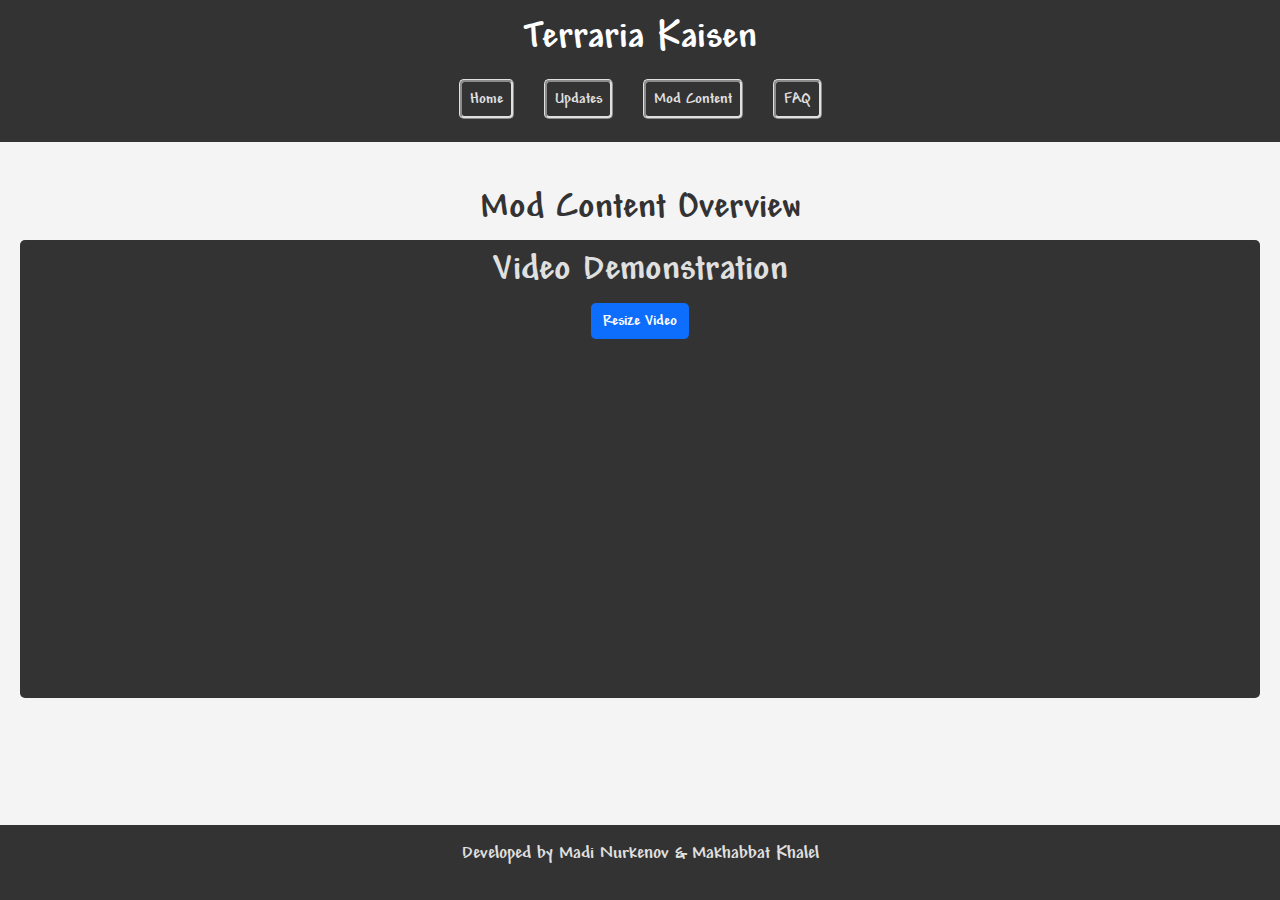
<file: content.html>
<!DOCTYPE html>
<html lang="en">
<head>
    <meta charset="UTF-8">
    <meta name="viewport" content="width=device-width, initial-scale=1.0">
    <title>Terraria Kaisen - Mod Content</title>
    <link href="https://cdn.jsdelivr.net/npm/bootstrap@5.3.0-alpha1/dist/css/bootstrap.min.css" rel="stylesheet">
    <link rel="stylesheet" href="content.css">

</head>
<body>
    <header id="site-header" class="mb-4">
        <h1>Terraria Kaisen</h1>
        <nav class="navbar navbar-expand-lg">
            <div class="container-fluid justify-content-center">
                <button class="navbar-toggler" type="button" data-bs-toggle="collapse" data-bs-target="#navbarNav" aria-controls="navbarNav" aria-expanded="false" aria-label="Toggle navigation">
                    <span class="navbar-toggler-icon"></span>
                </button>
                <div class="collapse navbar-collapse justify-content-center" id="navbarNav">
                    <ul class="navbar-nav">
                        <li class="nav-item">
                            <a class="nav-link active" href="index.html" tabindex="0">Home</a>
                        </li>
                        <li class="nav-item">
                            <a class="nav-link" href="updates.html" tabindex="0">Updates</a>
                        </li>
                        <li class="nav-item">
                            <a class="nav-link" href="content.html" tabindex="0">Mod Content</a>
                        </li>
                        <li class="nav-item">
                            <a class="nav-link" href="faq.html" tabindex="0">FAQ</a>
                        </li>
                    </ul>
                </div>
            </div>
        </nav>
    </header>

    <main id="content-wrapper">
        <h2 class="section-title">Mod Content Overview</h2>
        
        <div class="row" id="gif-container">
            
        </div>
        
        <section class="content-section">
            <h3 class="big-page-text">Video Demonstration</h3>
            <input type="checkbox" id="resize-video" class="hidden-checkbox">
            <label for="resize-video" class="btn btn-primary my-custom-button">Resize Video</label>

            <div id="video-container">
                <iframe 
                    id="video-player"
                    class="small"
                    width="560" height="315" src="https://www.youtube.com/embed/LUdjzOOvaMs" 
                    title="YouTube video player" frameborder="0" 
                    allow="accelerometer; autoplay; clipboard-write; encrypted-media; gyroscope; picture-in-picture" 
                    allowfullscreen>
                </iframe>
            </div>
        </section>
    </main>
    <footer class="footer-bg">
        <p class="page-text">Developed by Madi Nurkenov & Makhabbat Khalel</p>
    </footer>
    <script src="https://cdn.jsdelivr.net/npm/bootstrap@5.3.0-alpha1/dist/js/bootstrap.bundle.min.js"></script>
    <script src="content.js"></script>
</body>
</html>
</file>
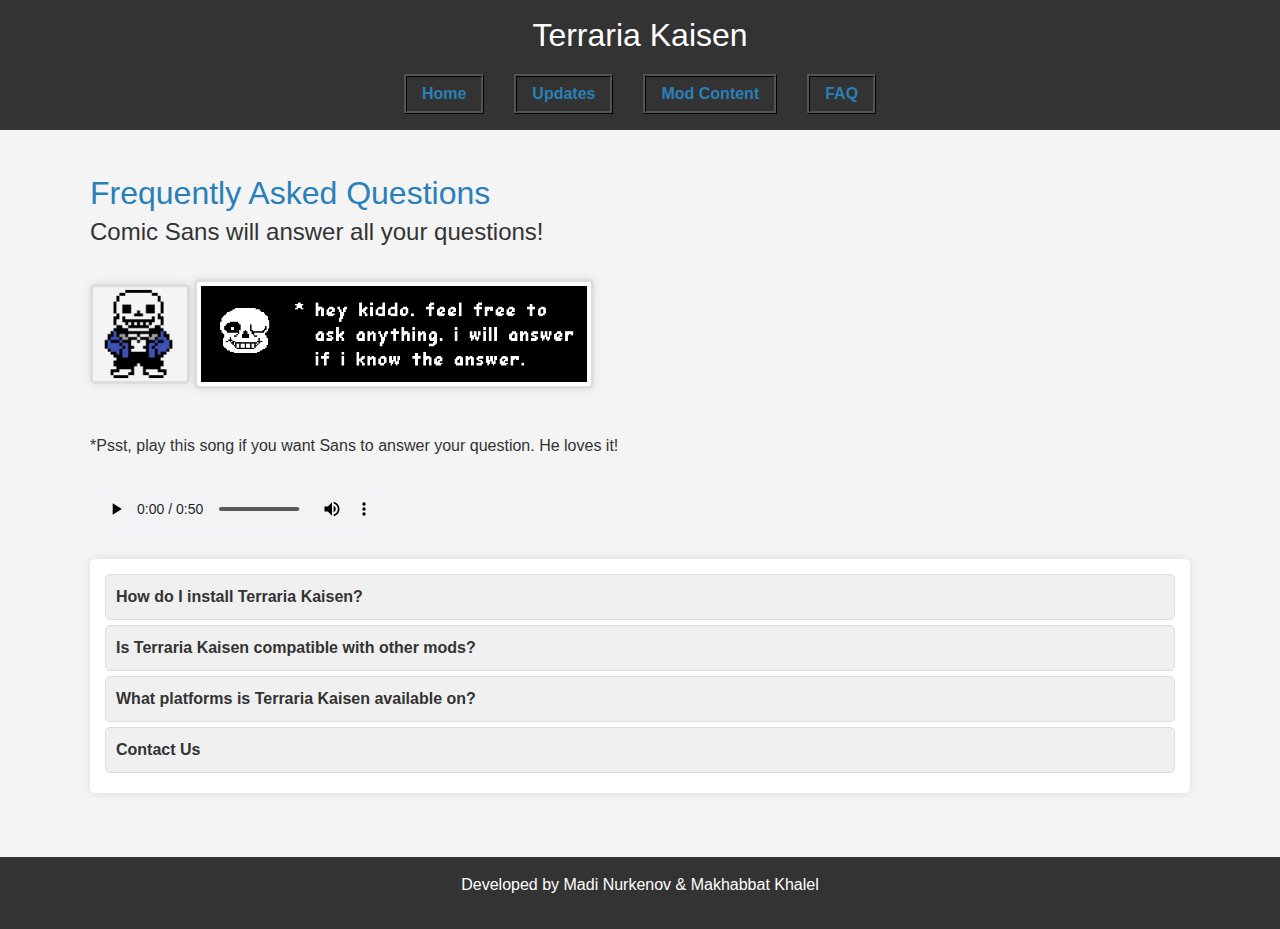
<file: faq.html>
<!DOCTYPE html>
<html lang="en">
<head>
    <meta charset="UTF-8">
    <meta name="viewport" content="width=device-width, initial-scale=1.0">
    <title>Terraria Kaisen - FAQ</title>
    <link href="https://cdn.jsdelivr.net/npm/bootstrap@5.3.0/dist/css/bootstrap.min.css" rel="stylesheet">
    <link rel="stylesheet" type="text/css" href="faq.css">
</head>
<body>
    <header id="header-section" class="p-3">
        <h1 class="section-heading">Terraria Kaisen</h1>
        <nav id="navbar" class="d-flex justify-content-center">
            <a class="nav-link" href="index.html" tabindex="0">Home</a>
            <a class="nav-link" href="updates.html" tabindex="0">Updates</a>
            <a class="nav-link" href="content.html" tabindex="0">Mod Content</a>
            <a class="nav-link" href="faq.html" tabindex="0">FAQ</a>
        </nav>
    </header>

    <main id="content-wrapper" class="container mt-4">
        <h2 class="section-heading">Frequently Asked Questions</h2>
        <h4 class="paragraph-text">Comic Sans will answer all your questions!</h4>
        
        <figure class="mb-4">
            <img class="featured-image-sans" src="sans.png" alt="Sans Image" class="img-fluid">
            <img class="featured-image-text-box" src="undertale_text_box.png" alt="Undertale Text Box" class="img-fluid">
        </figure>
        
        <p class="paragraph-text mb-4">*Psst, play this song if you want Sans to answer your question. He loves it!</p>
        <audio controls autoplay loop>
            <source src="Toby_Fox_-_sans_64962755.mp3" type="audio/mpeg">
        </audio>

        <section class="contentbox mt-3">
            <div class="accordion-header"> <strong>How do I install Terraria Kaisen?</strong> </div>
            <div class="accordion-content"> <p>You can't yet.</p> </div>

            <div class="accordion-header"> <strong>Is Terraria Kaisen compatible with other mods?</strong> </div>
            <div class="accordion-content"> <p>Hopefully.</p> </div>

            <div class="accordion-header"> <strong>What platforms is Terraria Kaisen available on?</strong> </div>
            <div class="accordion-content"> <p>The mod is available for the PC version of Terraria.</p> </div>

            <div class="accordion-header" id="contact-header"> <strong>Contact Us</strong> </div>
            <div class="accordion-content" id="contact-form-container">
                <button id="open-contact-form" class="btn btn-primary">Open Contact Form</button>

                <div id="popup-form" class="popup-form" style="display: none;">
                    <div class="popup-content">
                        <span id="close-form" class="close">&times;</span>
                        <h2>Contact Us</h2>
                        <form id="multi-step-form">
                            <!-- Step 1 -->
                            <div class="form-step active">
                                <h3>Step 1: Your Info</h3>
                                <div class="mb-3">
                                    <label for="name" class="form-label">Name</label>
                                    <input type="text" class="form-control" id="name" required>
                                </div>
                                <div class="mb-3">
                                    <label for="email" class="form-label">Email</label>
                                    <input type="email" class="form-control" id="email" required>
                                </div>
                                <button type="button" class="btn btn-secondary reset">Reset</button>
                                <button type="button" class="btn btn-primary next">Next</button>
                            </div>
        
                            <!-- Step 2 -->
                            <div class="form-step">
                                <h3>Step 2: Your Message</h3>
                                <div class="mb-3">
                                    <label for="message" class="form-label">Message</label>
                                    <textarea class="form-control" id="message" rows="3" required></textarea>
                                </div>
                                <button type="button" class="btn btn-secondary reset">Reset</button>
                                <button type="button" class="btn btn-secondary back">Back</button>
                                <button type="button" class="btn btn-primary next">Next</button>
                            </div>
        
                            <!-- Step 3 -->
                            <div class="form-step">
                                <h3>Step 3: Confirmation</h3>
                                <p>Thank you for your input! Please confirm your details before submission.</p>
                                <p><strong>Name:</strong> <span id="confirm-name"></span></p>
                                <p><strong>Email:</strong> <span id="confirm-email"></span></p>
                                <p><strong>Message:</strong> <span id="confirm-message"></span></p>
                                <button type="button" class="btn btn-secondary reset">Reset</button>
                                <button type="button" class="btn btn-secondary back">Back</button>
                                <button type="submit" class="btn btn-success">Submit</button>
                            </div>
        
                            <div id="form-status"></div>
                        </form>
                    </div>
                </div>
            </div>
        </section>
    </main>

    <footer id="footer-container" class="mt-4 p-3 text-center">
        <p>Developed by Madi Nurkenov & Makhabbat Khalel</p>
    </footer>

    <!-- Bootstrap JS -->
    <script src="https://cdn.jsdelivr.net/npm/bootstrap@5.3.0/dist/js/bootstrap.bundle.min.js"></script>
    <script src="faq.js"></script>
    <script src="contact.js"></script>
</body>
</html>
</file>
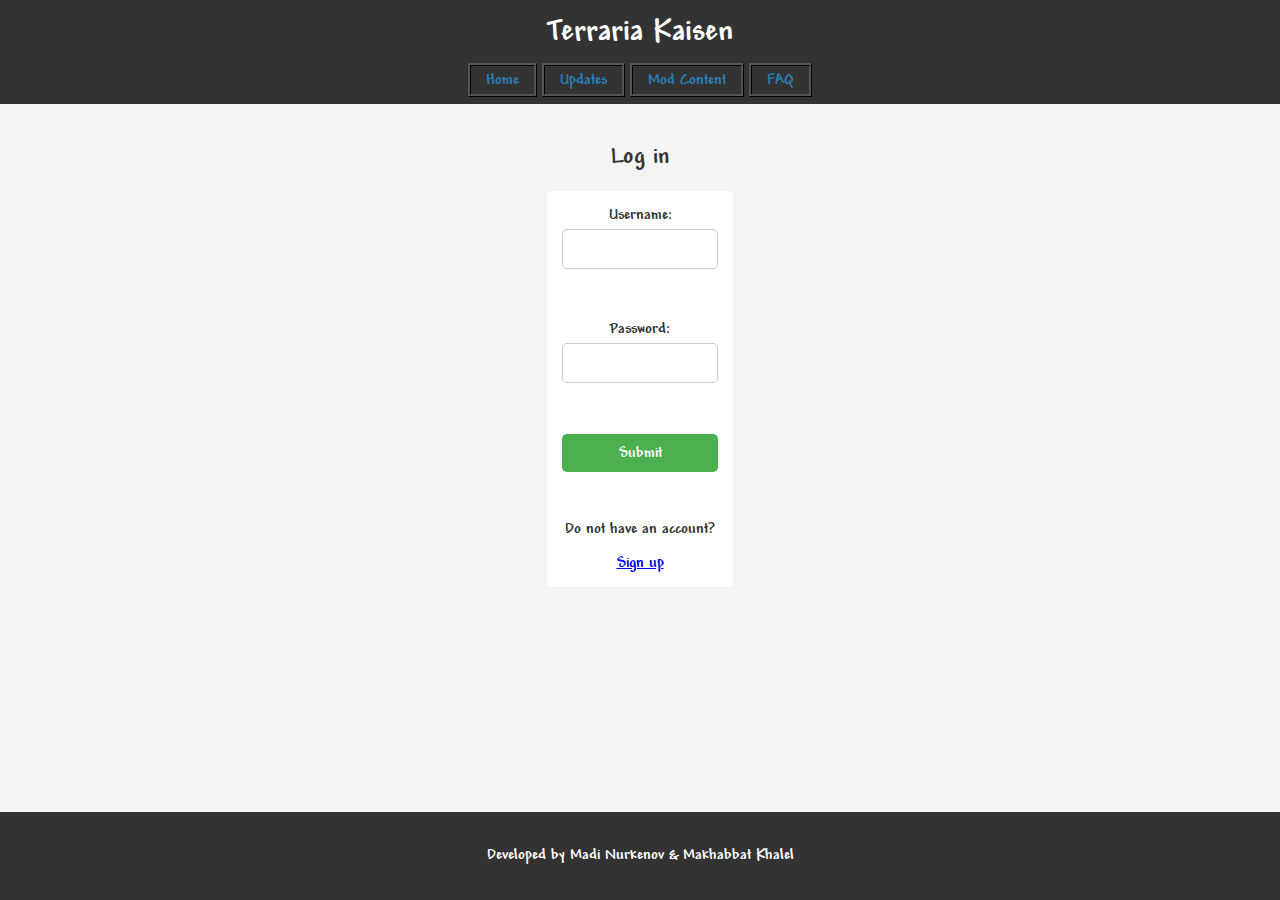
<file: Login.html>
<!DOCTYPE html>
<html lang="en">
<head>
    <meta charset="UTF-8">
    <meta name="viewport" content="width=device-width, initial-scale=1.0">
    <link rel="stylesheet" href="login.css">
    <title>Login</title>
</head>
<body>
    <header id="header-section">
        <h1 class="section-heading">Terraria Kaisen</h1>
        <nav id="navbar" class="d-flex justify-content-center">
            <a class="nav-link" href="index.html">Home</a>
            <a class="nav-link" href="updates.html">Updates</a>
            <a class="nav-link" href="content.html">Mod Content</a>
            <a class="nav-link" href="faq.html">FAQ</a>
        </nav>
    </header>
    <main id="content-wrapper" class="container mt-2">
        <h2 style="color: #333;">Log in</h2>
        <div class="contentbox mt-3">
            <form id="signupForm" onsubmit="login(event)">
                <label for="username">Username:</label>
                <input type="text" id="username" name="username"><br><br>

                <label for="password">Password:</label>
                <input type="password" id="password" name="password"><br><br>

                <button type="submit">Submit</button>
                <p id="errorMessages" style="color: red;"></p>
                <p>Do not have an account?</p>
                <a href="SignUp.html">Sign up</a>
            </form>
        </div>
    </main>
    <script src="login.js"></script>
    <footer id="footer-container">
        <p class="paragraph-text">Developed by Madi Nurkenov & Makhabbat Khalel</p>
    </footer>
</body>
</html>
</file>
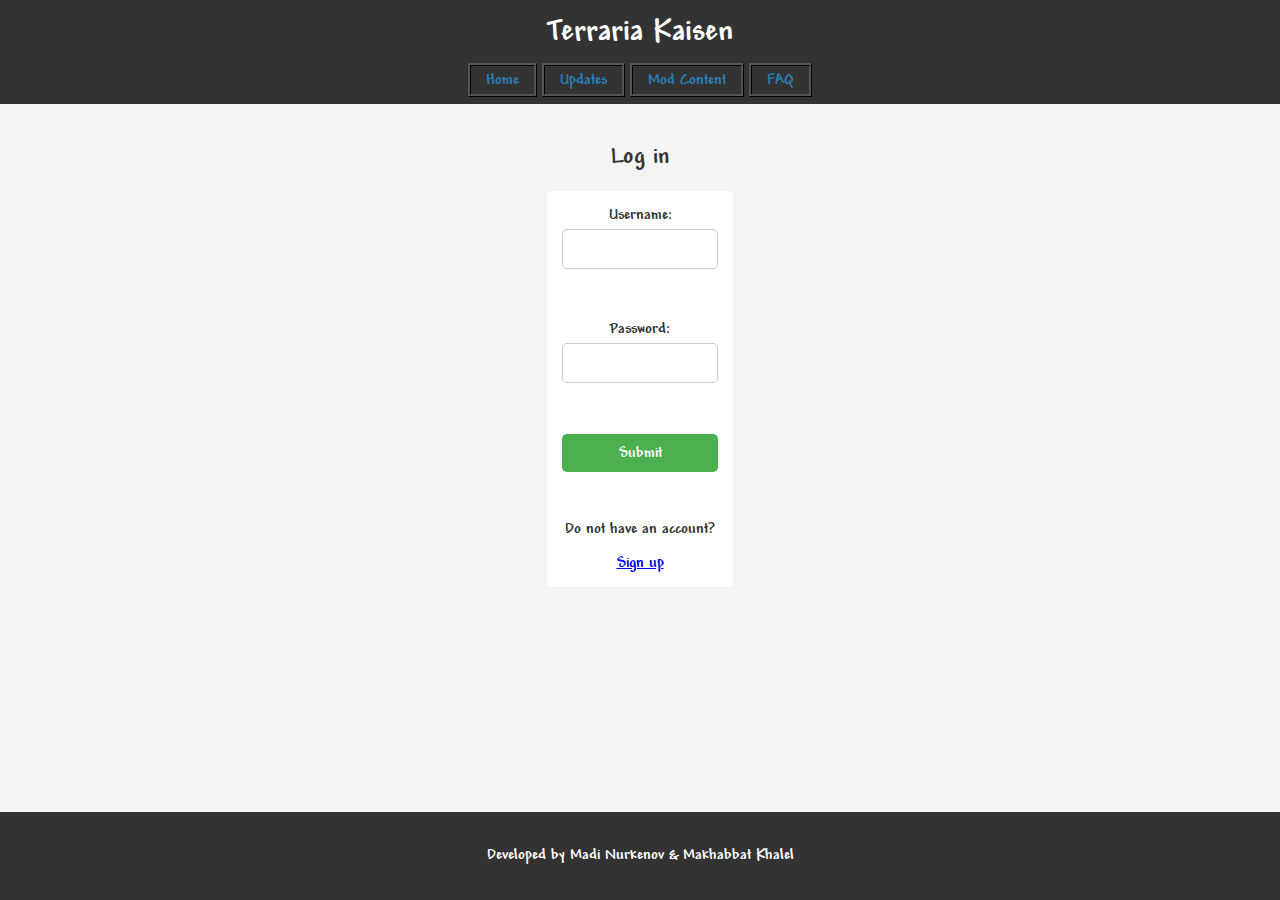
<file: login.html>
<!DOCTYPE html>
<html lang="en">
<head>
    <meta charset="UTF-8">
    <meta name="viewport" content="width=device-width, initial-scale=1.0">
    <link rel="stylesheet" href="login.css">
    <title>Login</title>
</head>
<body>
    <header id="header-section">
        <h1 class="section-heading">Terraria Kaisen</h1>
        <nav id="navbar" class="d-flex justify-content-center">
            <a class="nav-link" href="index.html">Home</a>
            <a class="nav-link" href="updates.html">Updates</a>
            <a class="nav-link" href="content.html">Mod Content</a>
            <a class="nav-link" href="faq.html">FAQ</a>
        </nav>
    </header>
    <main id="content-wrapper" class="container mt-2">
        <h2 style="color: #333;">Log in</h2>
        <div class="contentbox mt-3">
            <form id="signupForm" onsubmit="login(event)">
                <label for="username">Username:</label>
                <input type="text" id="username" name="username"><br><br>

                <label for="password">Password:</label>
                <input type="password" id="password" name="password"><br><br>

                <button type="submit">Submit</button>
                <p id="errorMessages" style="color: red;"></p>
                <p>Do not have an account?</p>
                <a href="SignUp.html">Sign up</a>
            </form>
        </div>
    </main>
    <script src="login.js"></script>
    <footer id="footer-container">
        <p class="paragraph-text">Developed by Madi Nurkenov & Makhabbat Khalel</p>
    </footer>
</body>
</html>
</file>
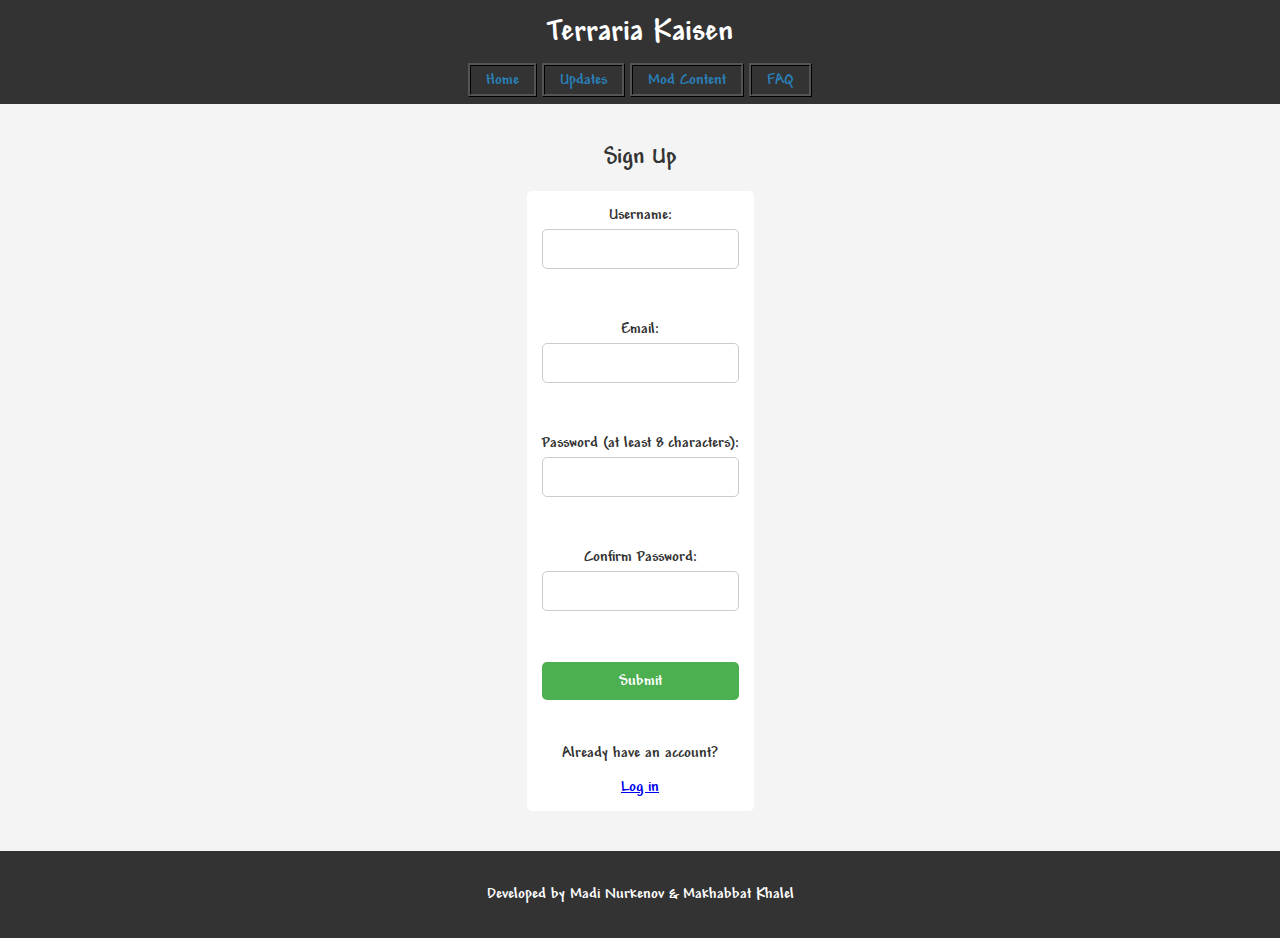
<file: SignUp.html>
<!DOCTYPE html>
<html lang="en">
<head>
    <meta charset="UTF-8">
    <meta name="viewport" content="width=device-width, initial-scale=1.0">
    <link rel="stylesheet" href="signupform.css">
    <title>SignUpForm</title>
</head>
<body>
    <header id="header-section">
        <h1 class="section-heading">Terraria Kaisen</h1>
        <nav id="navbar" class="d-flex justify-content-center">
            <a class="nav-link" href="index.html">Home</a>
            <a class="nav-link" href="updates.html">Updates</a>
            <a class="nav-link" href="content.html">Mod Content</a>
            <a class="nav-link" href="faq.html">FAQ</a>
        </nav>
    </header>
    <main id="content-wrapper" class="container mt-2">
        <h2 style="color: #333;">Sign Up</h2>
        <div class="contentbox mt-3">
            <form id="signupForm" onsubmit="return validateForm()">
                <label for="username">Username:</label>
                <input type="text" id="username" name="username"><br><br>

                <label for="email">Email:</label>
                <input type="email" id="email" name="email"><br><br>

                <label for="password">Password (at least 8 characters):</label>
                <input type="password" id="password" name="password"><br><br>

                <label for="confirmPassword">Confirm Password:</label>
                <input type="password" id="confirmPassword" name="confirmPassword"><br><br>

                <button type="submit">Submit</button>
                <p id="errorMessages" style="color: red;"></p>
                <p>Already have an account?</p>
                <a href="login.html">Log in</a>
            </form>
        </div>
    </main>
        <script src="signupform.js"></script>
        <script src="login.js"></script>
    <footer id="footer-container">
        <p class="paragraph-text">Developed by Madi Nurkenov & Makhabbat Khalel</p>
    </footer>
</body>
</html>
</file>
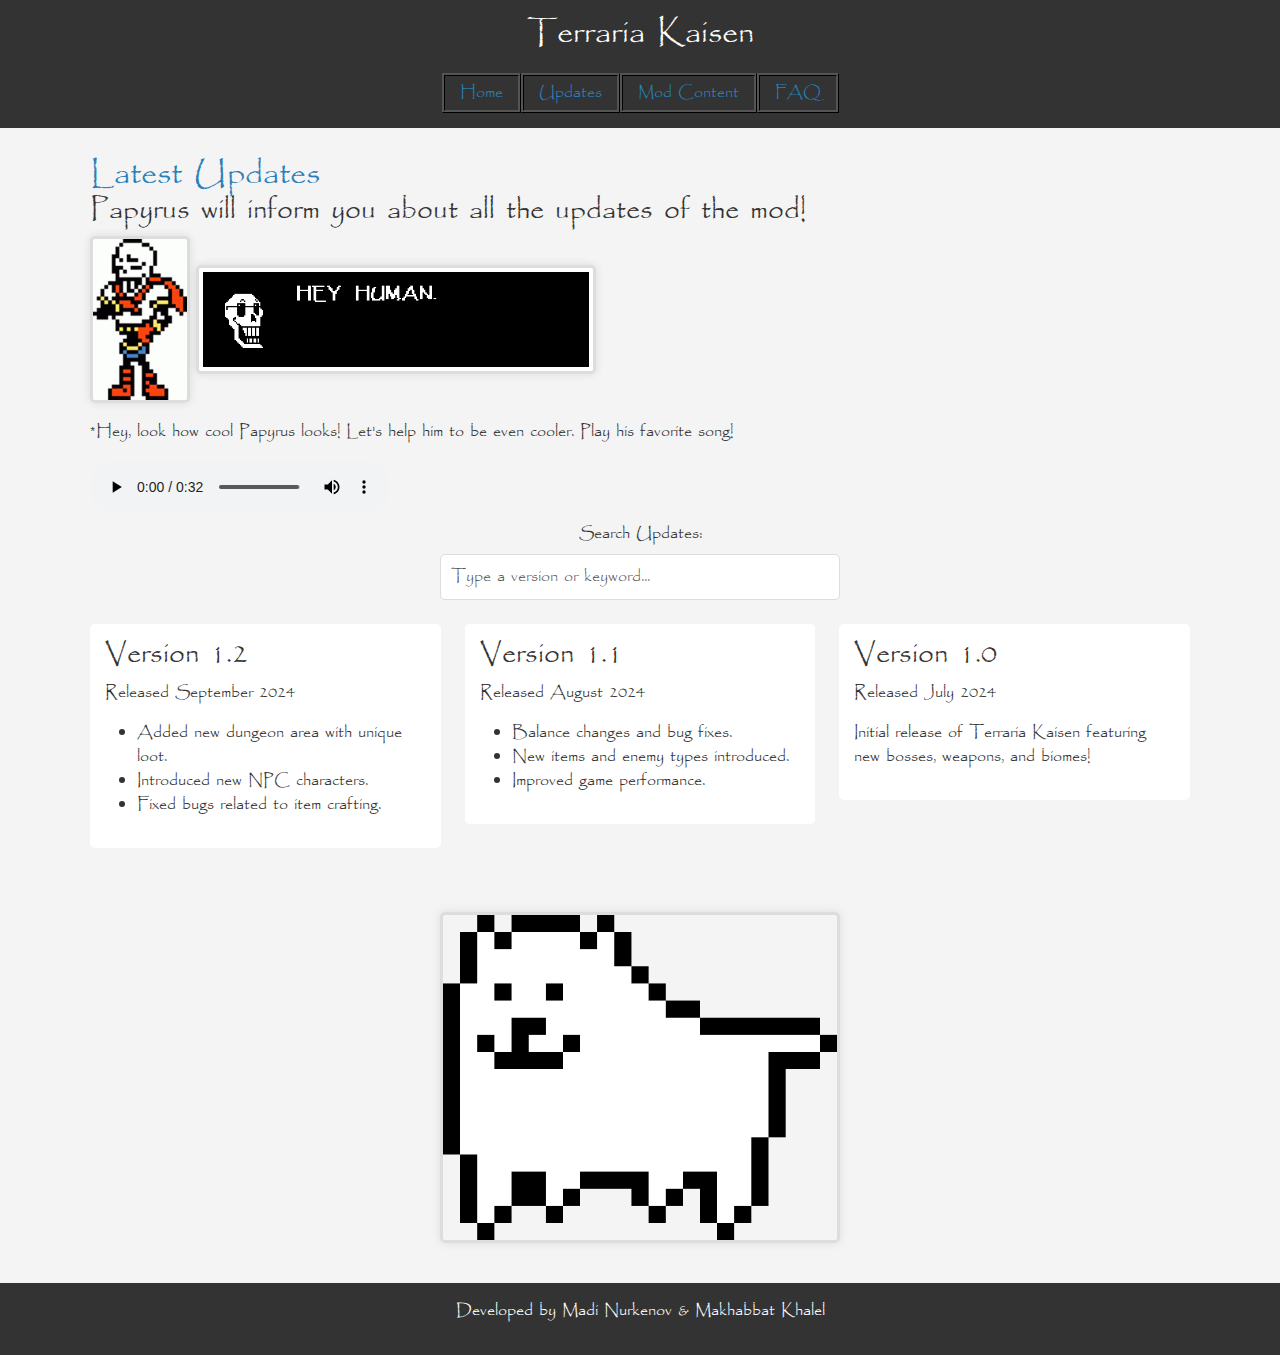
<file: updates.html>
<!DOCTYPE html>
<html lang="en">
<head>
    <meta charset="UTF-8">
    <meta name="viewport" content="width=device-width, initial-scale=1.0">
    <link href="https://cdn.jsdelivr.net/npm/bootstrap@5.3.0/dist/css/bootstrap.min.css" rel="stylesheet">
    <link rel="stylesheet" type="text/css" href="upd.css">

    <title>Terraria Kaisen - Updates</title>
</head>
<body>
    <header id="header-section">
        <h1 class="section-heading">Terraria Kaisen</h1>
        <nav id="navbar" class="d-flex justify-content-center">
            <a class="nav-link" href="index.html" tabindex="0">Home</a>
            <a class="nav-link" href="updates.html" tabindex="0">Updates</a>
            <a class="nav-link" href="content.html" tabindex="0">Mod Content</a>
            <a class="nav-link" href="faq.html" tabindex="0">FAQ</a>
        </nav>
    </header>

    <main id="content-wrapper" class="container mt-2">
        <h2 class="section-heading">Latest Updates</h2>
        <h3>Papyrus will inform you about all the updates of the mod!</h3>
        <img class="featured-gif" src="Papyrus Undertale Sticker - Papyrus Undertale Confident - Descobrir e Compartilhar GIFs.gif" alt="Papyrus GIF" width="50%" height="50%">
        <img class="featured-image" src="undertale_text_box-papyrus.png" alt="Papyrus Image" width="100%" height="50%">
        <p class="paragraph-text mt-3">*Hey, look how cool Papyrus looks! Let's help him to be even cooler. Play his favorite song!</p>
        <audio controls autoplay loop>
            <source src="Toby_Fox_-_Nyeh_Heh_Heh_64962756.mp3" type="audio/mpeg">
        </audio>
    
        <!-- Search Field -->
        <div class="search-container mb-4">
            <label for="search-updates" class="form-label">Search Updates:</label>
            <input type="text" id="search-updates" class="form-control" placeholder="Type a version or keyword...">
        </div>
    
        <div id="updates-list" class="row">
            <div class="col-sm-12 col-md-6 col-lg-4 mb-4">
                <section class="contentbox">
                    <h3>Version 1.2</h3>
                    <p>Released September 2024</p>
                    <ul>
                        <li>Added new dungeon area with unique loot.</li>
                        <li>Introduced new NPC characters.</li>
                        <li>Fixed bugs related to item crafting.</li>
                    </ul>
                </section>
            </div>
    
            <div class="col-sm-12 col-md-6 col-lg-4 mb-4">
                <section class="contentbox">
                    <h3>Version 1.1</h3>
                    <p>Released August 2024</p>
                    <ul>
                        <li>Balance changes and bug fixes.</li>
                        <li>New items and enemy types introduced.</li>
                        <li>Improved game performance.</li>
                    </ul>
                </section>
            </div>
    
            <div class="col-sm-12 col-md-6 col-lg-4 mb-4">
                <section class="contentbox">
                    <h3>Version 1.0</h3>
                    <p>Released July 2024</p>
                    <p>Initial release of Terraria Kaisen featuring new bosses, weapons, and biomes!</p>
                </section>
            </div>
        </div>
    
        <figure>
            <img class="featured-image" src="toby fox.gif" alt="Toby Fox GIF" width="100" height="auto">
        </figure>
    </main>
    

    <footer id="footer-container">
        <p class="paragraph-text">Developed by Madi Nurkenov & Makhabbat Khalel</p>
    </footer>
    <script src="updates.js"></script>
</body>
</html>
</file>
<file: content.css>
/* Color Scheme */
:root {
    --primary-blue: #2E073F;
    --secondary-red: #e74c3c;
    --accent-purple: #e0e0e0;
    --background-light: #F4F4F4;
    --text-dark: #333;
    --text-light: #e0e0e0;
}

@font-face {
    font-family: 'AndyBold';
    src: url('fonts/AndyBold.ttf') format('truetype');
    font-weight: bold;
}

* {
    font-family: 'AndyBold', Arial, sans-serif;
    text-align: center; /* Centers text for all elements */
}

html {
    height: 100%;
    margin: 0;
}

body {
    height: 100%;
    margin: 0;
    display: flex;
    flex-direction: column;
    font-family: Arial, sans-serif;
    background-color: var(--background-light) !important;
    color: var(--text-light);
}

.navbar {
    background-color: #333;
}
.nav-link {
    padding: 5px;
    margin: 0 15px;
    border: 3px ridge var(--text-light);
    text-decoration: none;
    color: var(--text-light) !important;
    background-color: var(--primary-blue);
    font-weight: bold;
    transition: text-shadow 0.3s ease;
    border-radius: 5px;  
    background-color: #333;
}
.nav-link:hover {
    background-color: white;
    color: #333 !important;
}

.header-background {
    background-color: var(--primary-blue);
    color: var(--text-light);
    padding: 15px 0;
    text-align: center;
}

.footer-bg {
    background-color: var(--text-dark);
    color: var(--text-light);
    padding: 15px 0;
    text-align: center;
    position: relative;
    bottom: 0;
    width: 100%;
}

header, footer {
    background-color: #333;
    color: white;
    padding: 15px 0;
    text-align: center;
}

#content-wrapper {
    flex: 1;
    padding: 20px;
}

.card-body{
    background-color: #333;
}

.content-section {
    margin-bottom: 20px;
    background-color: var(--text-dark) !important;
    padding: 15px;
    padding-top: 1ch;
    border-radius: 5px;
}

.section-title {
    color: #333;
    font-size: 2.4rem;
}

.nav-link:hover {
    text-decoration: underline;
    text-shadow: 1px 1px 2px var(--secondary-red), 0 0 1em var(--accent-purple), 0 0 2em var(--secondary-red);
}

main {
    flex: 1;
    padding: 20px;
}

section {
    margin-bottom: 20px;
    background-color: white;
    padding: 15px;
    border-radius: 5px;
}

footer {
    position: relative;
    bottom: 0;
    width: 100%;
}

/* Home Page Font Sizes */
.page-text {
    font-size: 1.2rem;
}

.big-page-text {
    font-size: 2.4rem;
}

/* video control */
#video-container {
    position: relative;
    text-align: center;
}

.hidden-checkbox {
    display: none;
}

#resize-video:checked ~ #video-container #video-player {
    width: 1120px;
    height: 630px;
}

#video-container #video-player {
    transition: all 0.3s ease;
}

/* Custom button styling replaced by Bootstrap button */
.btn-resize-video {
    display: inline-block;
    margin: 5px;
    padding: 10px;
    padding-bottom: 5px;
    font-size: 1rem;
    cursor: pointer;
    border-radius: 5px;
    background-color: var(--text-dark) !important;
    color: white;
    text-decoration: none;
    margin-bottom: 20px !important;
}

.my-custom-button {
    margin-bottom: 20px; 
    border-color: var(--text-dark);
}
</file>
<file: faq.css>
html {
    height: 100%;
    margin: 0;
}

body {
    height: 100%;
    margin: 0;
    display: flex;
    flex-direction: column;
    font-family: 'Comic Sans MS', sans-serif;
    background-color: #f4f4f4;
    color: #333;
}


/* Header and Footer */
#header-section, #footer-container {
    background-color: #333;
    color: white;
    padding: 15px 0;
    text-align: center;
}

.section-heading {
    font-size: 2em;
    margin: 0;
}

#footer-container {
    position: relative;
    bottom: 0;
    width: 100%;
}

.accordion-content {
    max-height: 0;
    overflow: hidden;
    transition: max-height 0.3s ease, padding 0.3s ease;
    padding: 0;
    display: flex;
    align-items: center;
    justify-content: flex-start;
    height: 100px;
    text-align: left;
}

.accordion-header {
    cursor: pointer;
    padding: 10px;
    background-color: #f0f0f0;
    border: 1px solid #ddd;
    margin-bottom: 5px;
    border-radius: 5px;
}

/* Close button */
.close {
    color: #aaa; /* Gray */
    float: right; /* Float right */
    font-size: 28px; /* Font size */
    font-weight: bold; /* Bold */
}

.close:hover,
.close:focus {
    color: black; /* Change color on hover */
    text-decoration: none; /* No underline */
    cursor: pointer; /* Pointer cursor */
}

/* Styles for the contact form */
#contact-form {
    display: flex;
    flex-direction: column; /* Arrange elements in a column */
}

.btn-primary {
    margin-top: 15px; /* Space above the button */
    padding: 10px 20px; /* Add padding for better visibility */
    padding-bottom: 30px;
}

.active {
    background-color: #e0e0e0;
}


#navbar {
    background-color: #333;
    padding-top: 20px;
}

.nav-item {
    display: inline;
}

.nav-link {
    padding: 5px 15px;
    margin: 0 15px;
    border: 3px ridge black;
    text-decoration: none;
    color: #2980b9;
    background-color: #333;
    font-weight: bold;
    transition: background-color 0.3s ease, color 0.3s ease;
}

.nav-link:hover {
    background-color: #ddd;
    color: black;
}

/* Main Content */
#content-wrapper {
    flex: 1;
    padding: 20px;
}

.contentbox {
    background-color: white;
    padding: 15px;
    border-radius: 5px;
    margin-bottom: 20px;
    box-shadow: 0 0 10px rgba(0, 0, 0, 0.1);
}

.paragraph-text {
    line-height: 1.6;
}

/* Image and Figure */
.featured-image-sans {
    width: 100%;
    max-width: 100px;
    height: auto;
    border: 3px solid #ddd;
    border-radius: 5px;
    box-shadow: 0 0 10px rgba(0, 0, 0, 0.1);
    margin: 20px 0;
}

.featured-image-text-box {
    width: 100%;
    max-width: 400px;
    height: auto;
    border: 3px solid #ddd;
    border-radius: 5px;
    box-shadow: 0 0 10px rgba(0, 0, 0, 0.1);
    margin: 20px 0;
}

/* Typography */
h2 {
    color: #2980b9;
    font-size: 1.5em;
}

details {
    margin-bottom: 10px;
}

summary {
    font-weight: bold;
    cursor: pointer;
    padding: 5px;
    border-radius: 3px;
    transition: background-color 0.3s ease;
}

summary:hover {
    background-color: #2980b9;
    color: white;
}

a:hover {
    text-decoration: underline;
}

/* Footer */
#footer-container {
    position: relative;
    bottom: 0;
    width: 100%;
}

.form-step {
    display: none; /* Hide all steps by default */
}

.form-step.active {
    display: block; /* Show only the active step */
}

.popup-form {
    display: flex;
    justify-content: center;
    align-items: center;
    position: fixed;
    top: 0;
    left: 0;
    right: 0;
    bottom: 0;
    background-color: rgba(0, 0, 0, 0.5);
    z-index: 1000;
}

.popup-content {
    background-color: white;
    padding: 20px;
    border-radius: 5px;
    width: 400px;
}

.close {
    cursor: pointer;
    float: right;
    font-size: 24px;
}

#form-status {
    margin-top: 10px;
}
</file>
<file: login.css>
@font-face {
    font-family: 'AndyBold';
    src: url('fonts/AndyBold.ttf') format('truetype');
    font-weight: bold;
}

* {
    font-family: 'AndyBold', Arial, sans-serif;
    text-align: center;
}

html {
    height: 100%;
    margin: 0;
}

body {
    height: 100%;
    margin: 0;
    display: flex;
    flex-direction: column;
    font-family: '1 Papyrus';
    background-color: #f4f4f4;
    color: #333;
}

#header-section, #footer-container {
    background-color: #333;
    color: white;
    padding: 15px 0;
    text-align: center;
}

.section-heading {
    font-size: 2em;
    margin: 0;
}

#footer-container {
    position: relative;
    bottom: 0;
    width: 100%;
}

#navbar {
    background-color: #333;
    padding-top: 20px;
}

.nav-item {
    display: inline;
}

.nav-link {
    padding: 5px 15px;
    border: 3px ridge black;
    text-decoration: none;
    color: #2980b9;
    background-color: #333;
    font-weight: bold;
}

.nav-link:hover {
    background-color: #ddd;
    color: black;
}

#content-wrapper {
    flex: 1;
    padding: 20px;
}

.contentbox {
    background-color: white;
    padding: 15px;
    border-radius: 5px;
    margin-bottom: 20px;
    display: inline-block;
}

.paragraph-text {
    line-height: 1.6;
}

figure {
    text-align: center;
    margin: 20px 0;
}

figcaption {
    margin-top: 10px;
    color: #666;
}

h2 {
    color: #2980b9;
    font-size: 1.5em;
}

a:hover {
    text-decoration: underline;
}

form {
    display: flex;
    flex-direction: column;
}

form label {
    margin-bottom: 5px;
}

form input {
    margin-bottom: 15px;
    padding: 10px;
    font-size: 16px;
    border: 1px solid #ccc;
    border-radius: 5px;
}

form button {
    padding: 10px;
    background-color: #4CAF50;
    color: white;
    border: none;
    border-radius: 5px;
    cursor: pointer;
    font-size: 16px;
}

form button:hover {
    background-color: #45a049;
}
</file>
<file: signupform.css>
@font-face {
    font-family: 'AndyBold';
    src: url('fonts/AndyBold.ttf') format('truetype');
    font-weight: bold;
}

* {
    font-family: 'AndyBold', Arial, sans-serif;
    text-align: center;
}

html {
    height: 100%;
    margin: 0;
}

body {
    height: 100%;
    margin: 0;
    display: flex;
    flex-direction: column;
    font-family: '1 Papyrus';
    background-color: #f4f4f4;
    color: #333;
}

#header-section, #footer-container {
    background-color: #333;
    color: white;
    padding: 15px 0;
    text-align: center;
}

.section-heading {
    font-size: 2em;
    margin: 0;
}

#footer-container {
    position: relative;
    bottom: 0;
    width: 100%;
}

#navbar {
    background-color: #333;
    padding-top: 20px;
}

.nav-item {
    display: inline;
}

.nav-link {
    padding: 5px 15px;
    border: 3px ridge black;
    text-decoration: none;
    color: #2980b9;
    background-color: #333;
    font-weight: bold;
}

.nav-link:hover {
    background-color: #ddd;
    color: black;
}

#content-wrapper {
    flex: 1;
    padding: 20px;
}

.contentbox {
    background-color: white;
    padding: 15px;
    border-radius: 5px;
    margin-bottom: 20px;
    display: inline-block;
}

.paragraph-text {
    line-height: 1.6;
}

figure {
    text-align: center;
    margin: 20px 0;
}

figcaption {
    margin-top: 10px;
    color: #666;
}

h2 {
    color: #2980b9;
    font-size: 1.5em;
}

a:hover {
    text-decoration: underline;
}

form {
    display: flex;
    flex-direction: column;
}

form label {
    margin-bottom: 5px;
}

form input {
    margin-bottom: 15px;
    padding: 10px;
    font-size: 16px;
    border: 1px solid #ccc;
    border-radius: 5px;
}

form button {
    padding: 10px;
    background-color: #4CAF50;
    color: white;
    border: none;
    border-radius: 5px;
    cursor: pointer;
    font-size: 16px;
}

form button:hover {
    background-color: #45a049;
}

#errorMessages {
    color: red;
    font-size: 14px;
}
</file>
<file: upd.css>
@font-face {
    font-family: 'Papyrus';
    src: url('fonts/Papyrus.ttf') format('truetype');
    font-weight: bold;
}

* {
    font-family: 'Papyrus', Arial, sans-serif;    
}

html {
    height: 100%;
    margin: 0;
}

body {
    height: 100%;
    margin: 0;
    display: flex;
    flex-direction: column;
    font-family: '1 Papyrus';
    background-color: #f4f4f4;
    color: #333;
}

#header-section, #footer-container {
    background-color: #333;
    color: white;
    padding: 15px 0;
    text-align: center;
}

.section-heading {
    font-size: 2em;
    margin: 0;
}

#footer-container {
    position: relative;
    bottom: 0;
    width: 100%;
}

#navbar {
    background-color: #333;
    padding-top: 20px;
}

.nav-item {
    display: inline;
}

.nav-link {
    padding: 5px 15px;
    border: 3px ridge black;
    text-decoration: none;
    color: #2980b9;
    background-color: #333;
    font-weight: bold;
}

.nav-link:hover {
    background-color: #ddd;
    color: black;
}

#content-wrapper {
    flex: 1;
    padding: 20px;
}

.contentbox {
    background-color: white;
    padding: 15px;
    border-radius: 5px;
    margin-bottom: 20px;
}

.paragraph-text {
    line-height: 1.6;
}

.featured-image {
    width: 100%;
    max-width: 400px;
    height: auto;
    border: 3px solid #ddd;
    border-radius: 5px;
    box-shadow: 0 0 10px rgba(0, 0, 0, 0.1);
}

.featured-gif {
    width: 100%;
    max-width: 100px;
    height: auto;
    border: 3px solid #ddd;
    border-radius: 5px;
    box-shadow: 0 0 10px rgba(0, 0, 0, 0.1);
}

figure {
    text-align: center;
    margin: 20px 0;
}

h2 {
    color: #2980b9;
    font-size: 1.5em;
}

a:hover {
    text-decoration: underline;
}

.search-container {
    text-align: center;
    margin-bottom: 20px;
}

#search-updates {
    max-width: 400px;
    margin: 0 auto;
    display: block;
    padding: 10px;
    border: 1px solid #ddd;
    border-radius: 5px;
    font-size: 1em;
}
</file>
